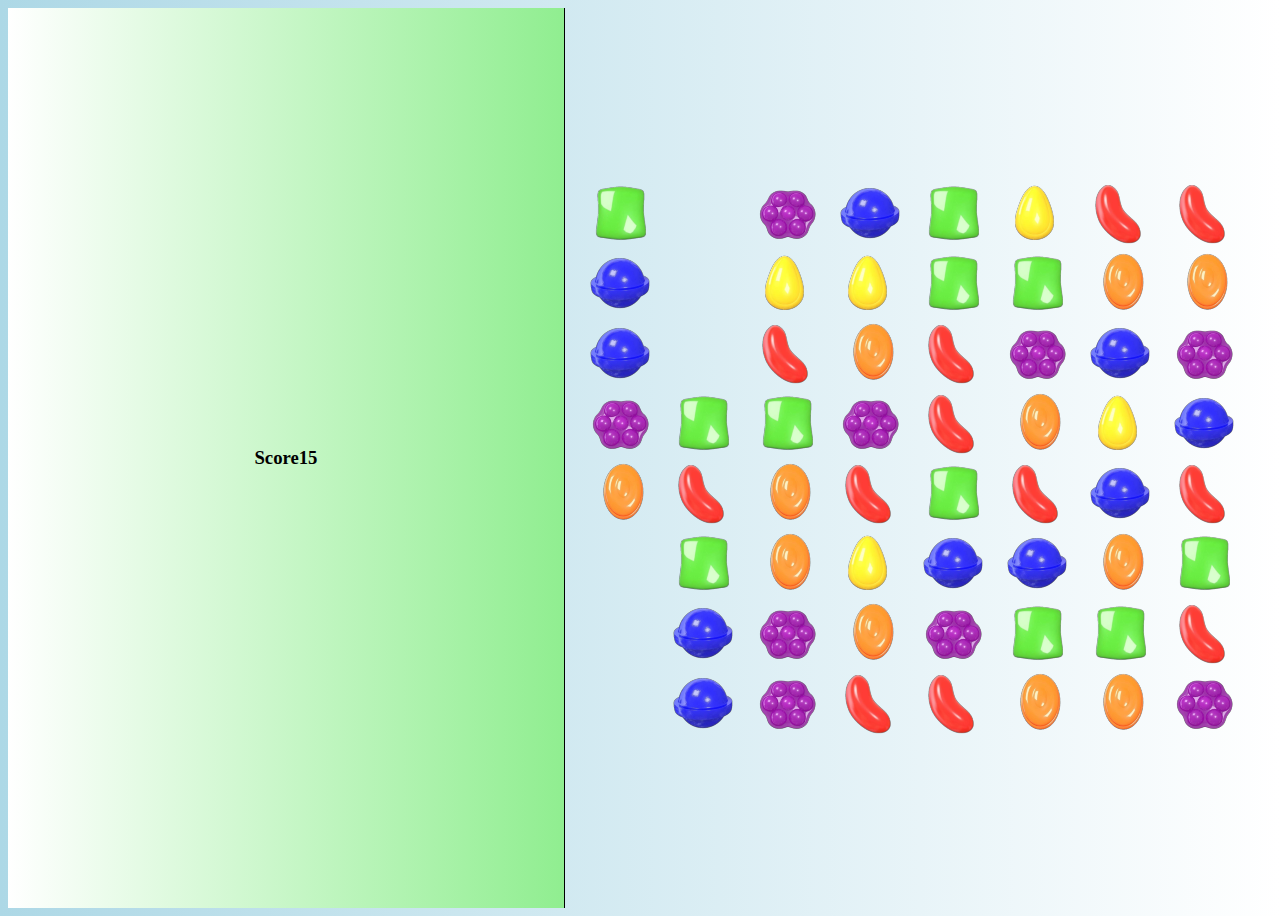
<file: candy-cush/index.html>
<!DOCTYPE html>
<html lang="en">
<head>
    <meta charset="UTF-8">
    <meta name="viewport" content="width=device-width, initial-scale=1.0">
    <title>Document</title>
    <link rel="stylesheet" href="style.css">
</head>
<body>
    <div class="score-board">
        <h3>Score</h3>
        <h3 id="score"></h3>
    </div>
    <div class="grid"></div>
    <script src="index.js"></script>
</body>
</html>
</file>
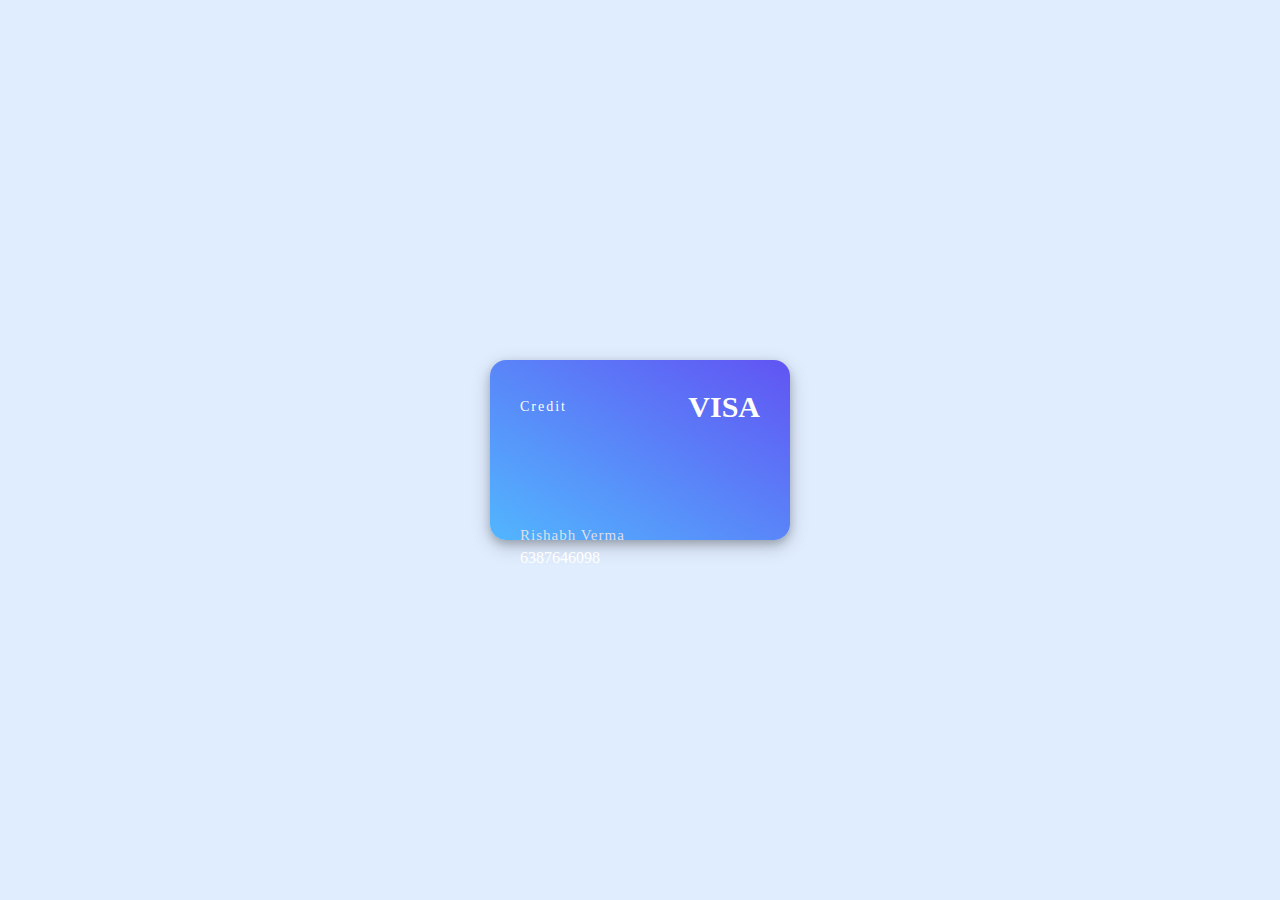
<file: credit/index.html>
<!DOCTYPE html>
<html lang="en">
<head>
    <meta charset="UTF-8">
    <meta name="viewport" content="width=device-width, initial-scale=1.0">
    <title>Document</title>
    <link rel="stylesheet" href="style.css">
</head>
<body>
    <div class="main_div">
        <div class="center_div">
            <div class="top_div">
                <h2>Credit</h2>
                <h1>visa</h1>
            </div>
            <div class="bottom_div">
                <h2>Rishabh Verma</h2>
                <p>6387646098</p>
            </div>
        </div>
    </div>
</body>
</html>
</file>
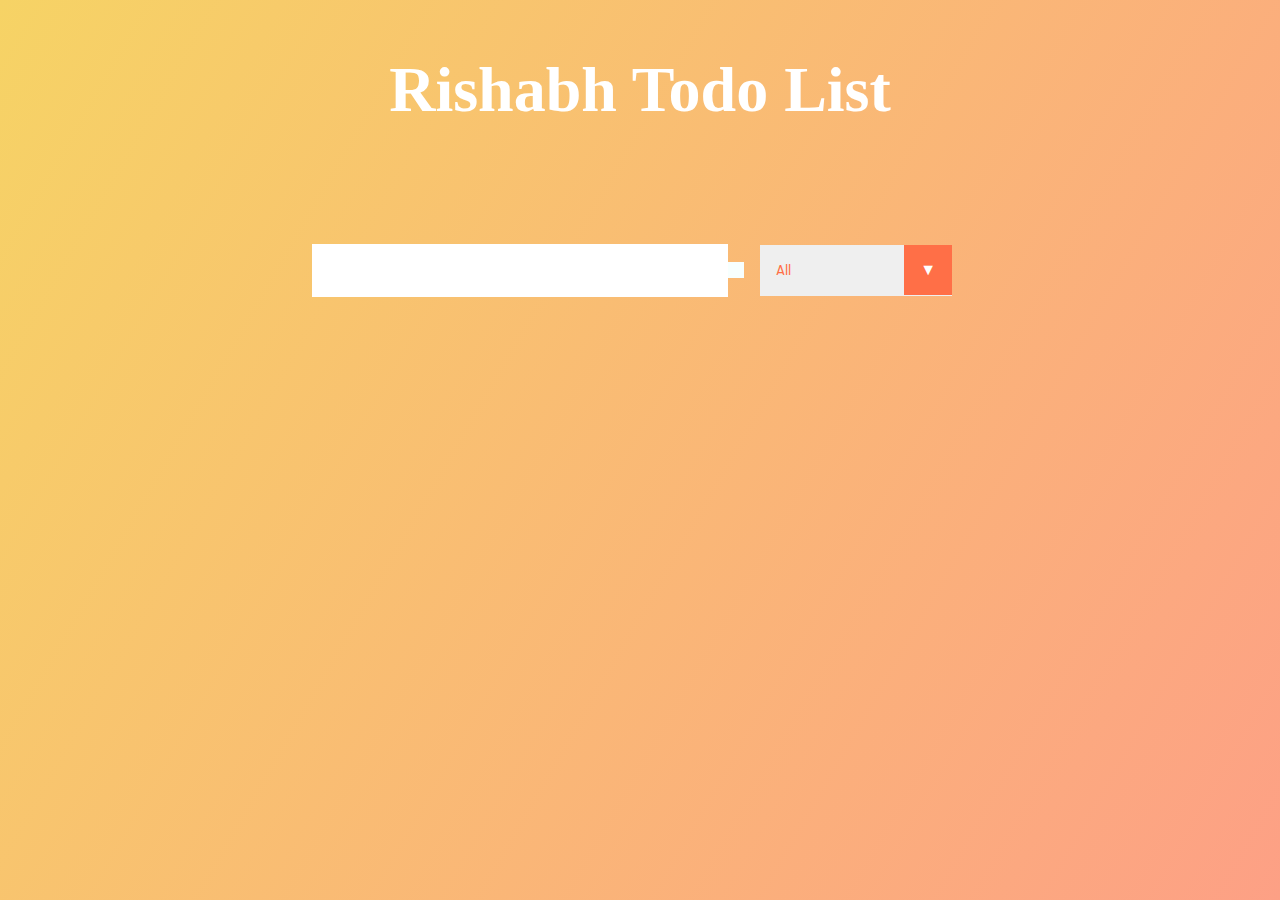
<file: todolist/index.html>
<!DOCTYPE html>
<html lang="en">
  <head>
    <meta charset="UTF-8" />
    <meta name="viewport" content="width=device-width, initial-scale=1.0" />
    <title>TodoList</title>
    <link
      href="https://fonts.googleapis.com/css?family=Poppins&display=swap"
      rel="stylesheet"
    />
    <link
      rel="stylesheet"
      href="https://cdnjs.cloudflare.com/ajax/libs/font-awesome/5.12.1/css/all.min.css"
      integrity="sha256-mmgLkCYLUQbXn0B1SRqzHar6dCnv9oZFPEC1g1cwlkk="
      crossorigin="anonymous"
    />
    <link rel="stylesheet" href="./style.css" />
  </head>
  <body>
    <header>
      <h1>Rishabh Todo List</h1>
    </header>
    <form>
      <input type="text" class="todo-input" />
      <button class="todo-button" type="submit">
        <i class="fas fa-plus-square"></i>
      </button>
      <div class="select">
        <select name="todos" class="filter-todo">
          <option value="all">All</option>
          <option value="completed">Completed</option>
          <option value="uncompleted">Uncompleted</option>
        </select>
      </div>
    </form>
    <div class="todo-container">
      <ul class="todo-list"></ul>
    </div>

    <script src="./app.js"></script>
  </body>
</html>
</file>
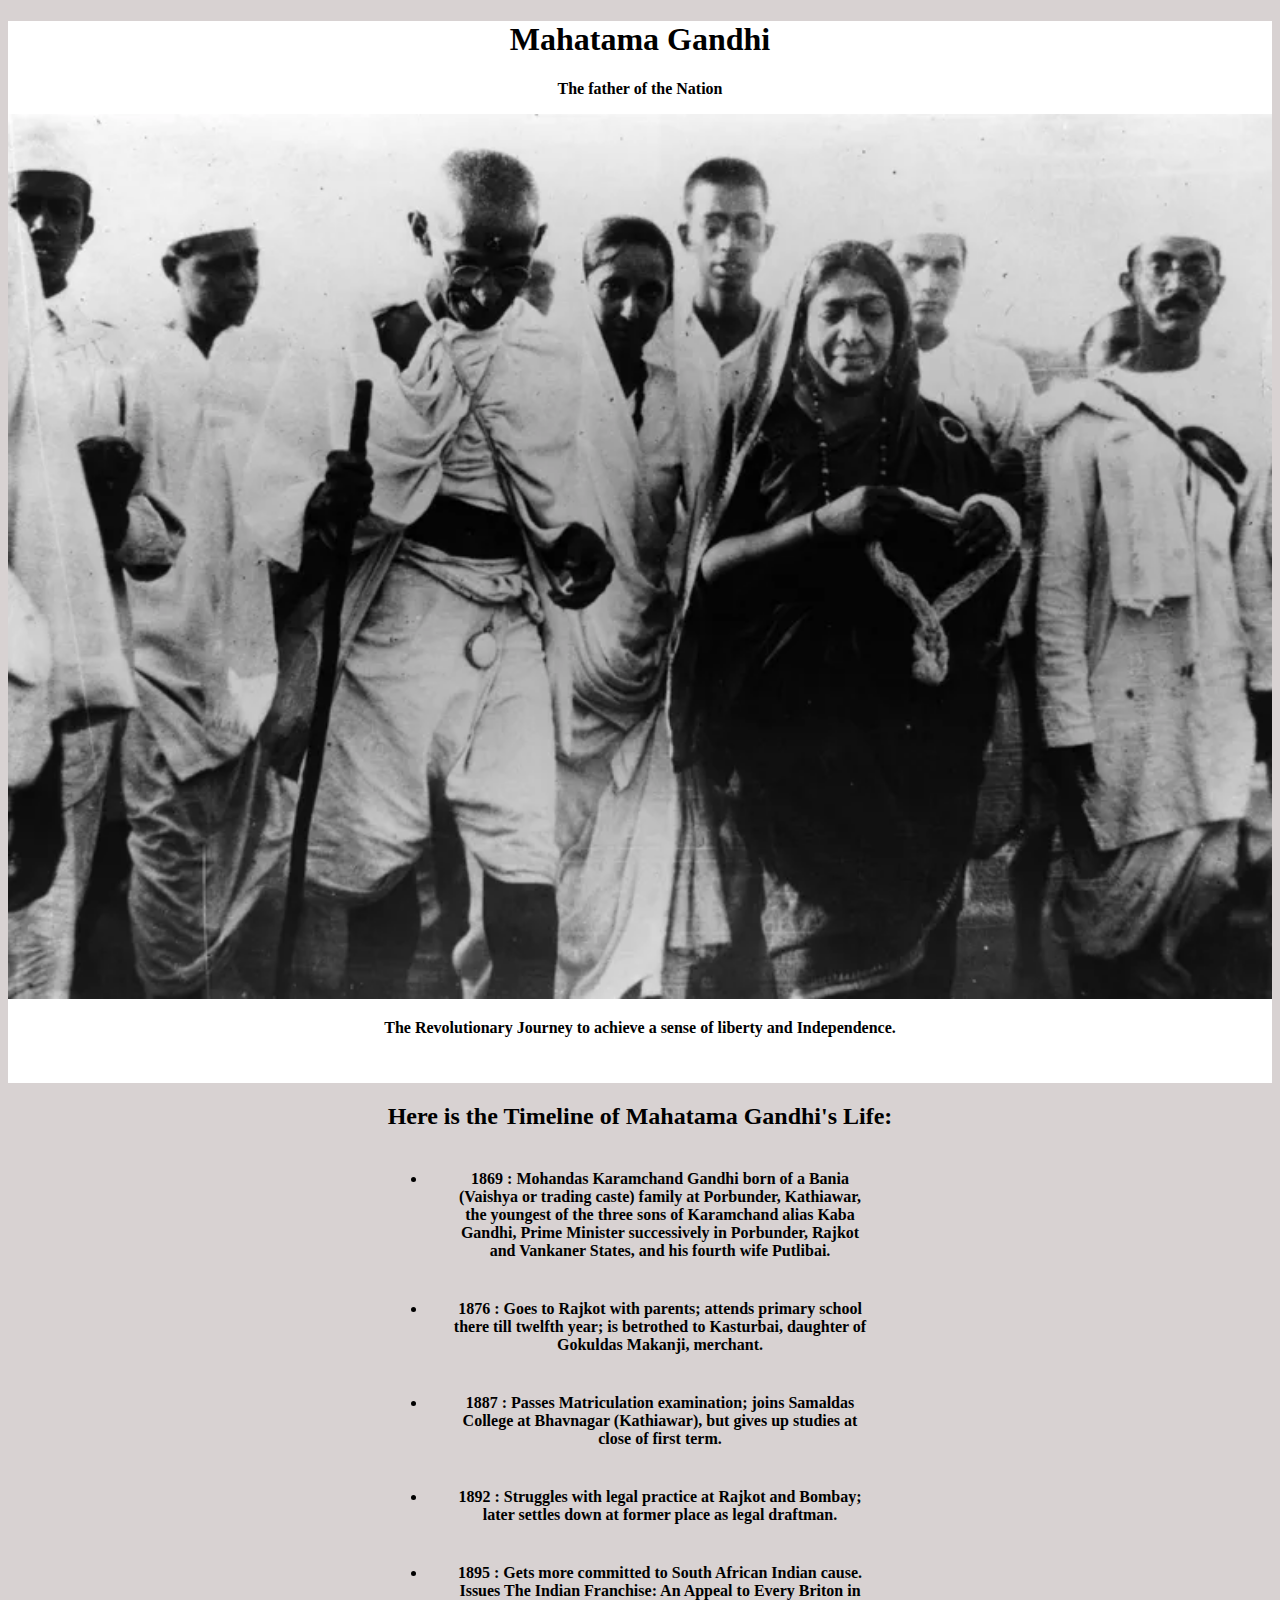
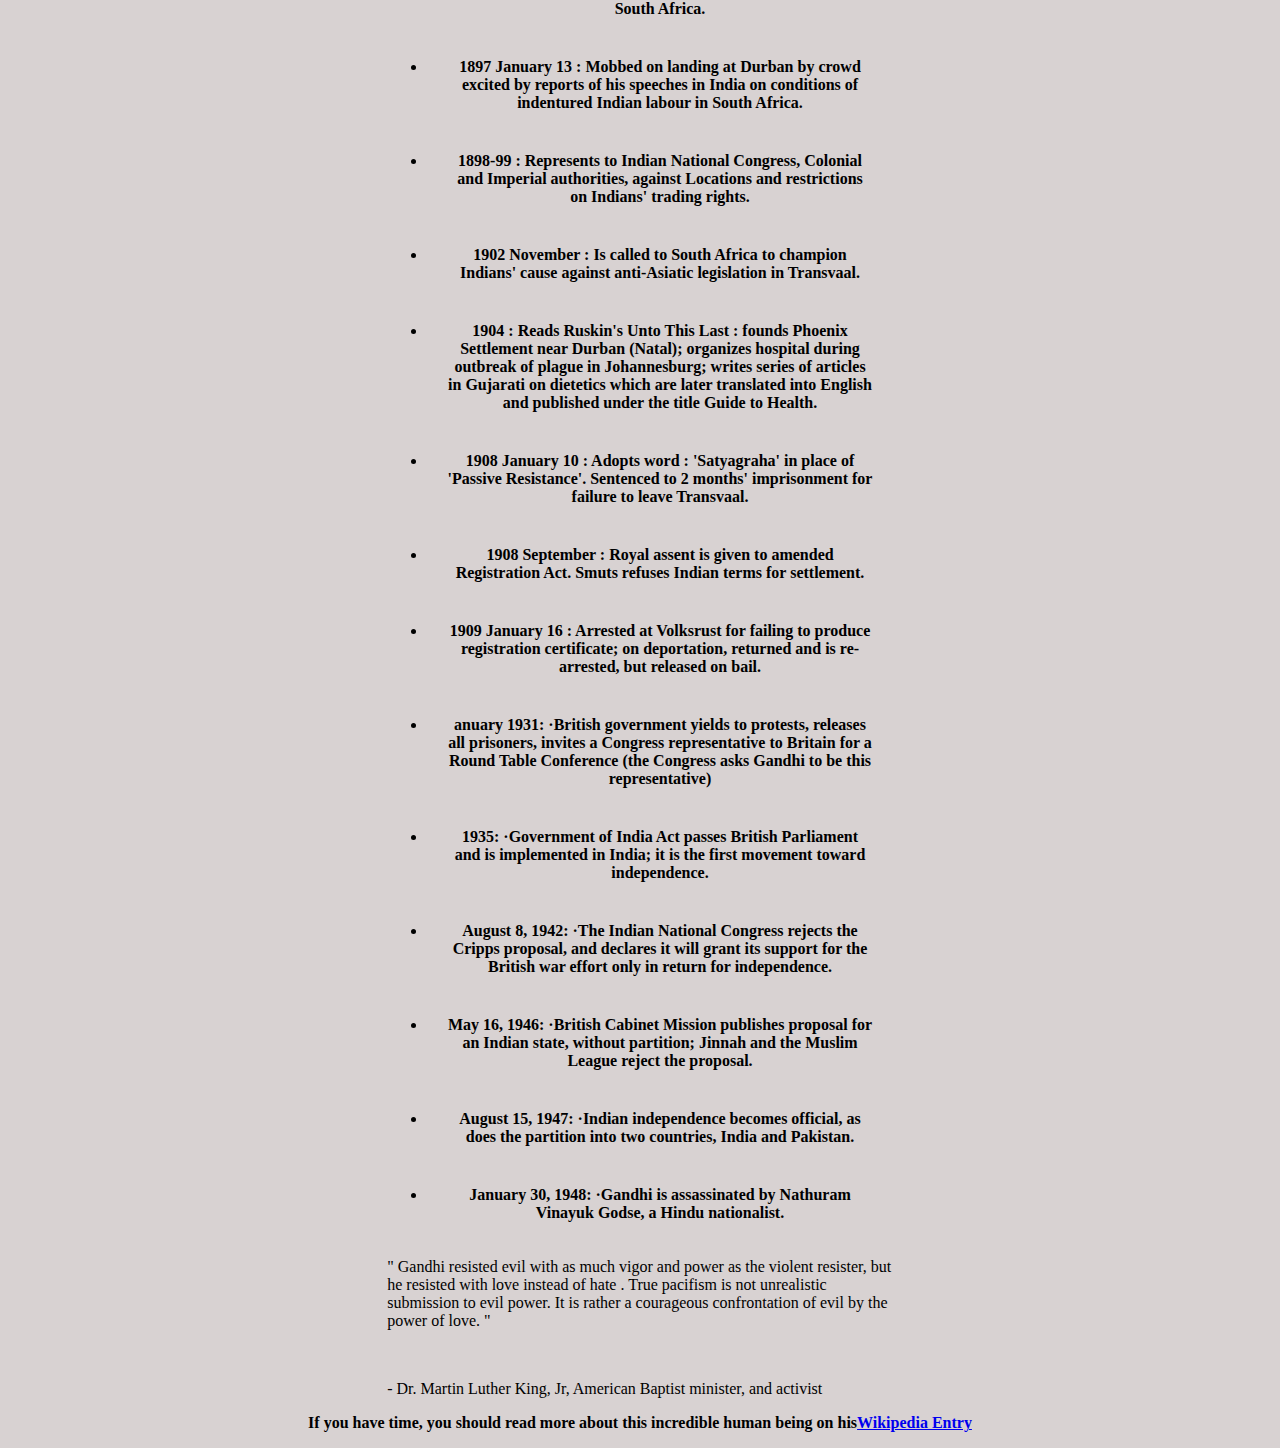
<file: FreeCodeCamp/Project-1/index.html>
<!DOCTYPE html>
<html lang="en">

<head>
    <meta charset="UTF-8">
    <meta name="viewport" content="width=device-width, initial-scale=1.0">
    <title>Tribute Page</title>
</head>
<style>
    

    body {
        background-color: rgb(216, 210, 210);
    }

    img {
        max-width: 100%;
        width: 100%;


    }

    #first {
        text-align: center;
        background-color: white;
        padding-bottom: 30px;
        font-weight: bold;
        font-family: cursive;
    }

    #second {
        margin-top: 30px;
        margin: auto;
        text-align: center;
        width: 40%;
        font-weight: bold;
        font-family: cursive;

    }

    li {
        padding: 20px;
    }
    #third{
        font-family: cursive;
        margin: auto;
        font-weight: 400;
        text-align: left;
        width: 40%;
    


    }
    #footer{
        text-align: center;
        font-weight: bold;
        font-family: cursive;
    }
</style>

<body>
    <div id="first">
        <h1>Mahatama Gandhi</h1>
        <p>The father of the Nation</p>
        <img src="saltmarch-56a48db13df78cf77282f07e.webp" alt="">
        <p>The Revolutionary Journey to achieve a sense of liberty and Independence.</p>
    </div>
    <div id="second">
        <h2>Here is the Timeline of Mahatama Gandhi's Life:</h2>
        <ul>
            <li>1869 : Mohandas Karamchand Gandhi born of a Bania (Vaishya or trading caste) family at Porbunder,
                Kathiawar, the youngest of the three sons of Karamchand alias Kaba Gandhi, Prime Minister successively
                in Porbunder, Rajkot and Vankaner States, and his fourth wife Putlibai.</li>
            <li>1876 : Goes to Rajkot with parents; attends primary school there till twelfth year; is betrothed to
                Kasturbai, daughter of Gokuldas Makanji, merchant.</li>
            <li>1887 : Passes Matriculation examination; joins Samaldas College at Bhavnagar (Kathiawar), but gives up
                studies at close of first term.</li>
            <li>1892 : Struggles with legal practice at Rajkot and Bombay; later settles down at former place as legal
                draftman.</li>
            <li>1895 : Gets more committed to South African Indian cause. Issues The Indian Franchise: An Appeal to
                Every Briton in South Africa.</li>
            <li>1897 January 13 : Mobbed on landing at Durban by crowd excited by reports of his speeches in India on
                conditions of indentured Indian labour in South Africa.</li>
            <li>1898-99 : Represents to Indian National Congress, Colonial and Imperial authorities, against Locations
                and restrictions on Indians' trading rights.</li>
            <li>1902 November : Is called to South Africa to champion Indians' cause against anti-Asiatic legislation in
                Transvaal.</li>
            <li>1904 : Reads Ruskin's Unto This Last : founds Phoenix Settlement near Durban (Natal); organizes hospital
                during outbreak of plague in Johannesburg; writes series of articles in Gujarati on dietetics which are
                later translated into English and published under the title Guide to Health.</li>
            <li>1908 January 10 : Adopts word : 'Satyagraha' in place of 'Passive Resistance'.
                Sentenced to 2 months' imprisonment for failure to leave Transvaal.</li>
            <li>1908 September : Royal assent is given to amended Registration Act.
                Smuts refuses Indian terms for settlement.

            </li>
            <li>1909 January 16 : Arrested at Volksrust for failing to produce registration certificate; on deportation,
                returned and is re-arrested, but released on bail.</li>
            <li>anuary 1931: ·British government yields to protests, releases all prisoners, invites a Congress
                representative to Britain for a Round Table Conference (the Congress asks Gandhi to be this
                representative)</li>
            <li>1935: ·Government of India Act passes British Parliament and is implemented in India; it is the first
                movement toward independence.</li>
            <li>August 8, 1942: ·The Indian National Congress rejects the Cripps proposal, and declares it will grant
                its support for the British war effort only in return for independence.</li>
            <li>May 16, 1946: ·British Cabinet Mission publishes proposal for an Indian state, without partition; Jinnah
                and the Muslim League reject the proposal.</li>
            <li>August 15, 1947: ·Indian independence becomes official, as does the partition into two countries, India
                and Pakistan.</li>
            <li>January 30, 1948: ·Gandhi is assassinated by Nathuram Vinayuk Godse, a Hindu nationalist.
            </li>
        </ul>
    </div>
    <div id="third">
        <p>" Gandhi resisted evil with as much vigor and power as the violent resister, but he resisted with love instead
            of hate
            . True pacifism is not unrealistic submission to evil power. It is rather a courageous confrontation of evil
            by the power of love. "</p>
            <br>
            <p>- Dr. Martin Luther King, Jr, American Baptist minister, and activist</p>
        
    </div>
    <div id="footer">
        <p>If you have time, you should read more about this incredible human being on his<a
            href="https://www.wikipedia.org/">Wikipedia Entry</a>


    </div>


</body>

</html>
</file>
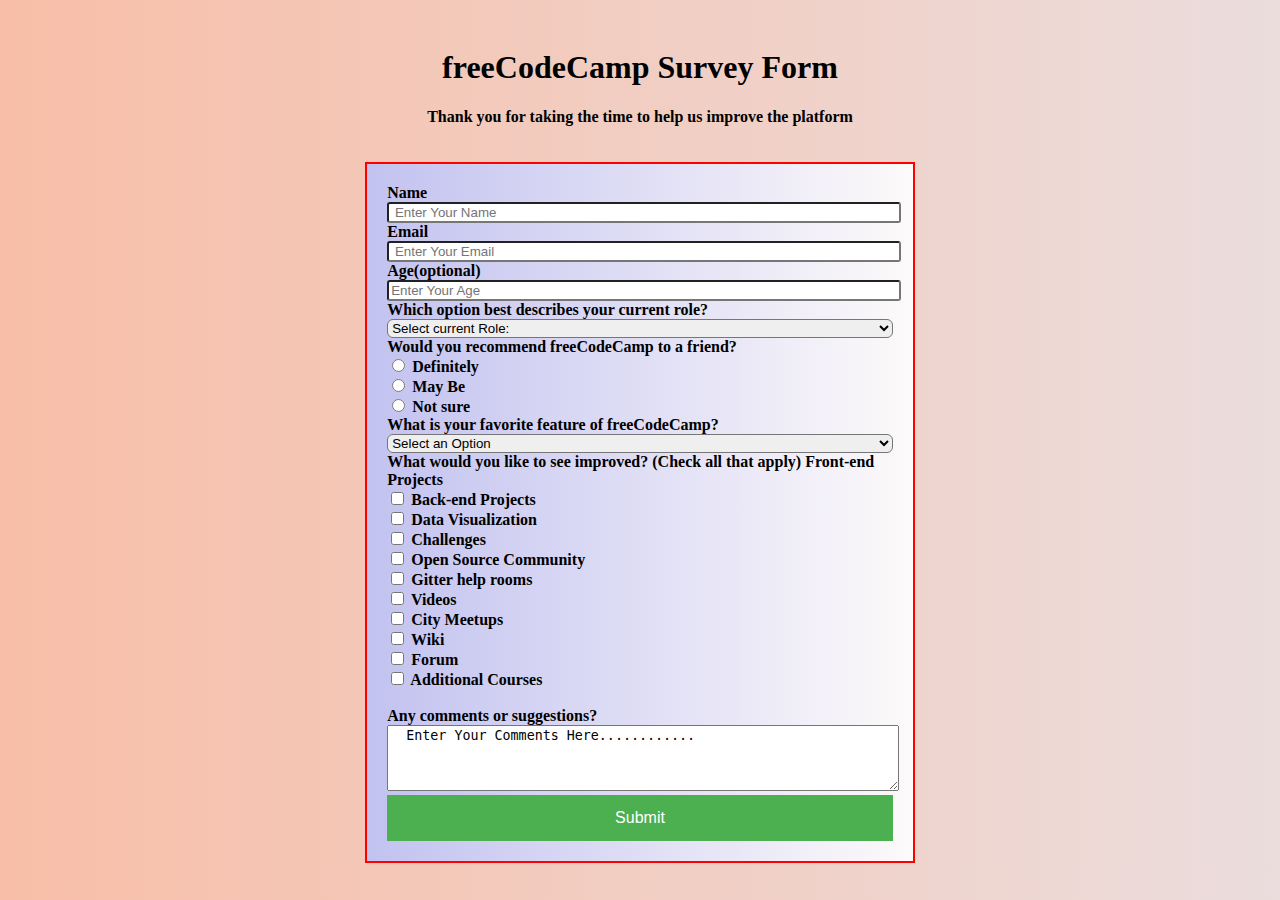
<file: FreeCodeCamp/Project-2/index.html>
<!DOCTYPE html>
<html lang="en">

<head>
    <meta charset="UTF-8">
    <meta name="viewport" content="width=device-width, initial-scale=1.0">
    <link rel="stylesheet" href="https://cdn.jsdelivr.net/npm/bootstrap@4.5.3/dist/css/bootstrap.min.css"
        integrity="sha384-TX8t27EcRE3e/ihU7zmQxVncDAy5uIKz4rEkgIXeMed4M0jlfIDPvg6uqKI2xXr2" crossorigin="anonymous">
    <title>Survey Form</title>
    <style>
        body {
            background-image: linear-gradient(to right, rgb(248, 190, 167), rgb(235, 221, 221));
            font-weight: bold;
            font-family: cursive;
            box-sizing: border-box;
        }

        #first {
            padding: 20px;
            text-align: center;
        }

        #second {
            text-align: left;
            width: 40%;
            border: 2px solid red;
            margin: auto;
            padding: 20px;
            background-image: linear-gradient(to right,rgb(194, 194, 240),rgb(253, 250, 250));

        }

        input {
            width: 100%;
            border-radius: 3px
        }

        select {
            width: 100%;
            border-radius: 6px
        }

        input[type='radio'] {
            width: auto;
        }

        input[type='checkbox'] {
            width: auto;
        }
        textarea{
            width: 100%;
        }

        .block {
            display: block;
            width: 100%;
            border: none;
            background-color: #4CAF50;
            color: white;
            padding: 14px 28px;
            font-size: 16px;
            cursor: pointer;
            text-align: center;
        }

        
    </style>
</head>

<body>
    <div id="first">
        <h1>freeCodeCamp Survey Form</h1>
        <p>Thank you for taking the time to help us improve the platform</p>
    </div>
    <div id="second">
        <label for="">Name</label>
        <br>
        <input type="=text" placeholder=" Enter Your Name">
        <label for="">Email</label>
        <br>
        <input type="=text" placeholder=" Enter Your Email">
        <label for="">Age(optional)</label>
        <br>
        <input type="=text" placeholder="Enter Your Age">
        <br>
        <label for="">Which option best describes your current role?</label>
        <select name="cars" id="cars">
            <option value="" disabled selected>Select current Role:</option>
            <option value="volvo">Student</option>
            <option value="volvo">Full time job</option>
            <option value="saab">Full time learner</option>
            <option value="opel">Prefer Not To Say</option>
            <option value="audi">Others</option>
        </select>
        <br>
        <label for="">Would you recommend freeCodeCamp to a friend?</label>
        <br>
        <input type="radio" id="male" name="gender" value="male">
        <label for="male">Definitely</label><br>
        <input type="radio" id="female" name="gender" value="female">
        <label for="female">May Be</label><br>
        <input type="radio" id="other" name="gender" value="other">
        <label for="other">Not sure</label>
        <br>
        <label for="">What is your favorite feature of freeCodeCamp?</label>
        <select name="cars" id="cars">
            <option value="" disabled selected>Select an Option</option>
            <option value="volvo">Challenges</option>
            <option value="volvo">Projects</option>
            <option value="saab">Community</option>
            <option value="opel">Open Source</option>

        </select>
        <br>
        <label for="">What would you like to see improved? (Check all that apply)</label>
        <label for="vehicle2">Front-end Projects</label><br>
        <input type="checkbox" id="vehicle3" name="vehicle3" value="Boat">
        <label for="vehicle3"> Back-end Projects</label><br>
        <input type="checkbox" id="vehicle1" name="vehicle1" value="Bike">
        <label for="vehicle1"> Data Visualization</label><br>
        <input type="checkbox" id="vehicle2" name="vehicle2" value="Car">
        <label for="vehicle2"> Challenges</label><br>
        <input type="checkbox" id="vehicle3" name="vehicle3" value="Boat">
        <label for="vehicle3"> Open Source Community</label><br>
        <input type="checkbox" id="vehicle1" name="vehicle1" value="Bike">
        <label for="vehicle1"> Gitter help rooms</label><br>
        <input type="checkbox" id="vehicle2" name="vehicle2" value="Car">
        <label for="vehicle2"> Videos</label><br>
        <input type="checkbox" id="vehicle3" name="vehicle3" value="Boat">
        <label for="vehicle3"> City Meetups</label><br>
        <input type="checkbox" id="vehicle1" name="vehicle1" value="Bike">
        <label for="vehicle1"> Wiki</label><br>
        <input type="checkbox" id="vehicle2" name="vehicle2" value="Car">
        <label for="vehicle2"> Forum</label><br>
        <input type="checkbox" id="vehicle3" name="vehicle3" value="Boat">
        <label for="vehicle3"> Additional Courses</label><br>
        <br>
        
        <label for="">Any comments or suggestions?</label>
        <textarea id="w3review" name="w3review" rows="4" cols="50">
  Enter Your Comments Here............
  </textarea>
        <br>

        <button class="block">Submit</button>




    </div>
    <script src="https://code.jquery.com/jquery-3.5.1.slim.min.js"
        integrity="sha384-DfXdz2htPH0lsSSs5nCTpuj/zy4C+OGpamoFVy38MVBnE+IbbVYUew+OrCXaRkfj"
        crossorigin="anonymous"></script>
    <script src="https://cdn.jsdelivr.net/npm/bootstrap@4.5.3/dist/js/bootstrap.bundle.min.js"
        integrity="sha384-ho+j7jyWK8fNQe+A12Hb8AhRq26LrZ/JpcUGGOn+Y7RsweNrtN/tE3MoK7ZeZDyx"
        crossorigin="anonymous"></script>
</body>

</html>
</file>
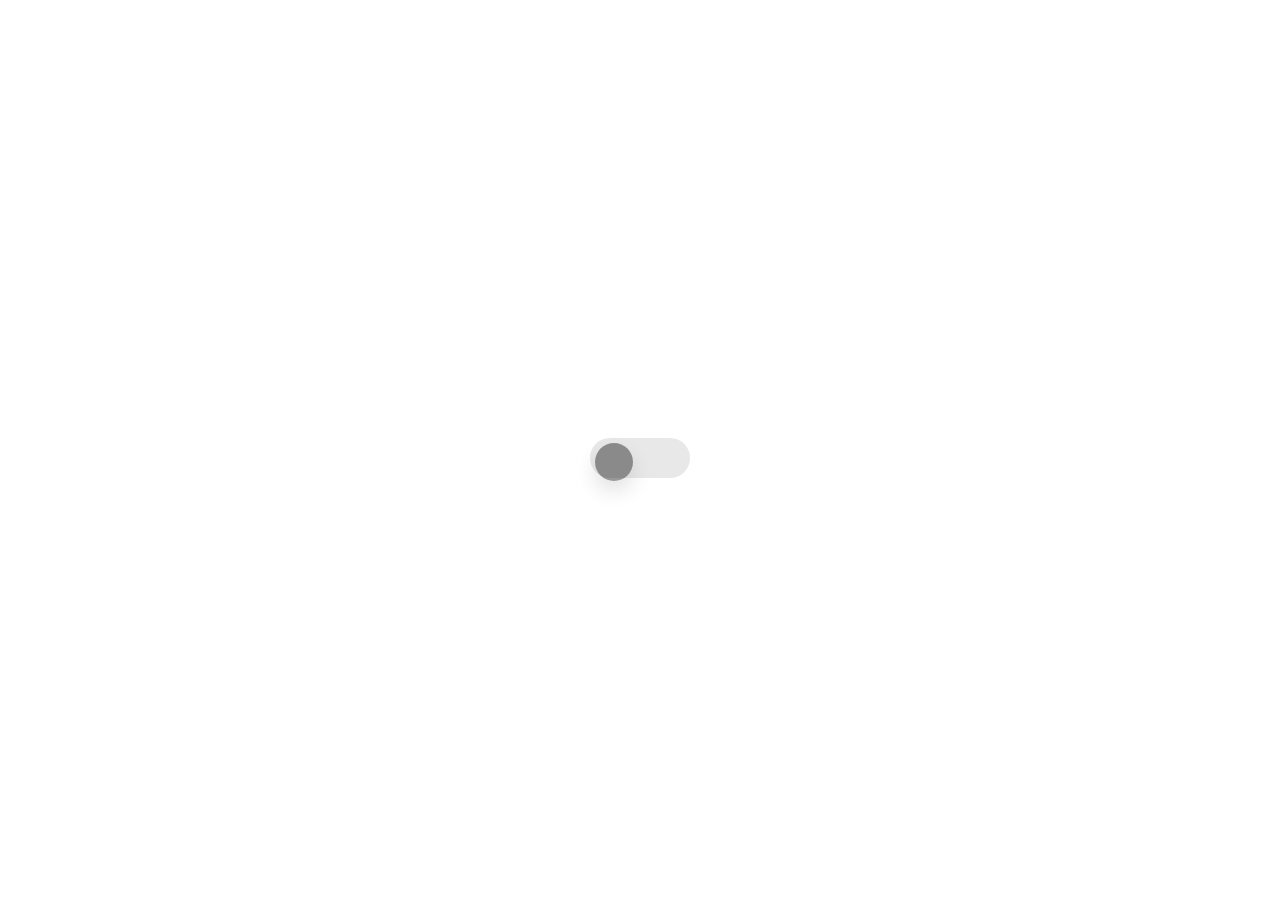
<file: FreeCodeCamp/Project-3/index.html>
<!DOCTYPE html>
<html lang="en">
<head>
    <meta charset="UTF-8">
    <meta name="viewport" content="width=device-width, initial-scale=1.0">
    <title>Document</title>
    <style>
        body{
            display: flex;
            justify-content: center;
            align-items: center;
            min-height: 100vh;

        }
        .switch{
            position: relative;
            width: 100px;
            background: rgba(100,100,100, 0.15);
            height: 40px;
            border-radius: 25px;
            cursor: pointer;
        }
        .input{
            position: absolute;
            left: 0px;
            top: 0px;
            width: 100%;
            height: 100%;
            z-index: 1;
            opacity: 0;
            cursor: pointer;

        }
        .circle{
            position: absolute;
            left: 0px;
            top: 0px;
            width: 38px;
            height: 38px;
            margin: 5px;
            z-index: 2;
            background: black;
            border-radius: 20px;
            opacity: 0.4;
            box-shadow: 0px 10px 20px 0px rgba(50,50,50, 0.35);
            transition: all 0.25ms,ease;
        }
        .switch :hover{
            background: rgba(100,100,100, 0.25);

        }
        .switch:active.circle{
            width: 50px;
        }
        .input:checked~.circle{
            left: 52px;
            opacity: 1;
        }
        .switch:active .input :checked~.circle{
            left: 40px;
        }
    </style>
</head>
<body>
    <div class="switch">
        <input type="checkbox" class="input"/>
        <div class="circle"></div>
    </div>
    
</body>
</html>
</file>
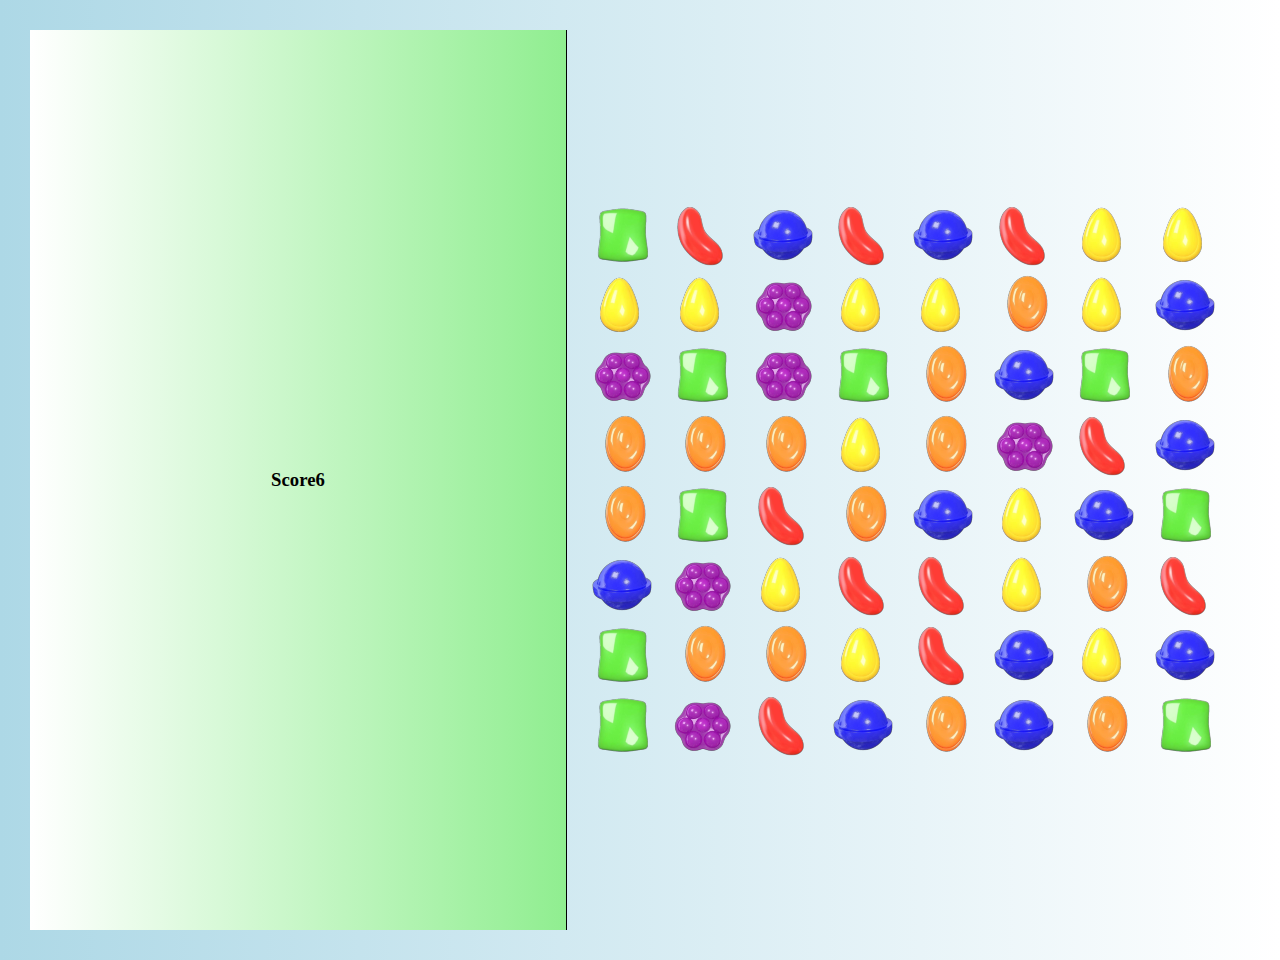
<file: Game/candy-cush - Copy/index.html>
<!DOCTYPE html>
<html lang="en">
<head>
    <meta charset="UTF-8">
    <meta name="viewport" content="width=device-width, initial-scale=1.0">
    <title>Candy Crush</title>
    <link rel="stylesheet" href="style.css">
</head>
<body>
    <div class="score-board">
        <h3>Score</h3>
        <h3 id="score"></h3>
    </div>
    <div class="grid"></div>
    <script src="index.js"></script>
</body>
</html>
</file>
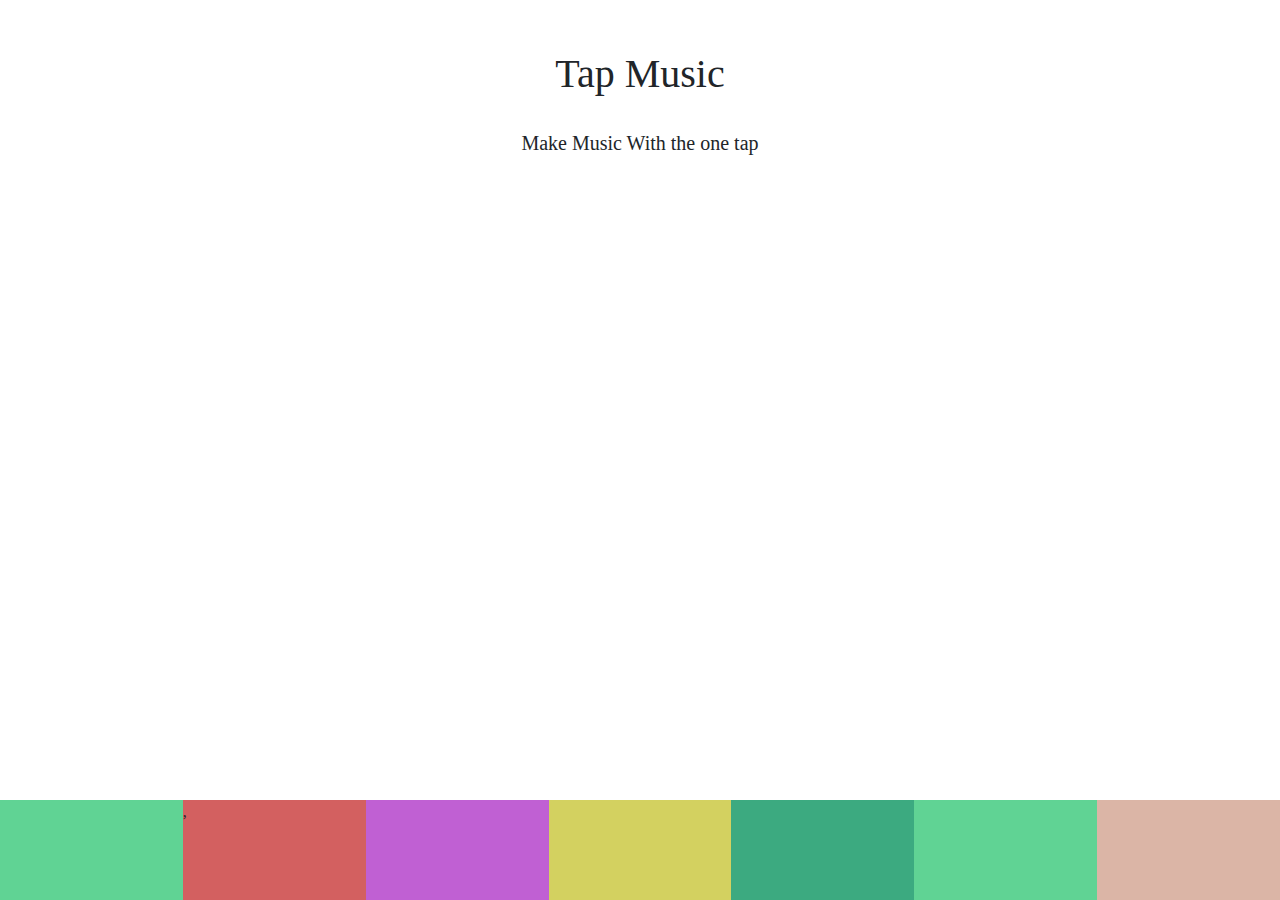
<file: Game/Music-Drum/index.html>
<!DOCTYPE html>
<html lang="en">

<head>
    <meta charset="UTF-8">
    <meta name="viewport" content="width=device-width, initial-scale=1.0">
    <link rel="stylesheet" href="https://stackpath.bootstrapcdn.com/bootstrap/4.4.1/css/bootstrap.min.css"
        integrity="sha384-Vkoo8x4CGsO3+Hhxv8T/Q5PaXtkKtu6ug5TOeNV6gBiFeWPGFN9MuhOf23Q9Ifjh" crossorigin="anonymous">
        <link rel="stylesheet" href="./style.css">
    <title>Music Drum</title>
</head>

<body>
    <div class="app">
        <header>
            <h1>Tap Music</h1>
            <p>Make Music With the one tap</p>
        </header>
        <div class="visual">
          

        </div>
        <div class="pads">
            <div class="pad1">
                <audio class="sound" src="./sounds/bubbles.mp3"></audio>
            </div>
            <div class="pad2">
                ,<audio class="sound" src="./sounds/clay.mp3"></audio>
            </div>
            <div class="pad3">
                <audio class="sound" src="./sounds/confetti.mp3"></audio>
            </div>
            <div class="pad4">
                <audio class="sound" src="./sounds/glimmer.mp3"></audio>
            </div>
            <div class="pad5">
                <audio class="sound" src="./sounds/moon.mp3"></audio>
            </div>
            <div class="pad6">
                <audio class="sound" src="./sounds/ufo.mp3"></audio>
            </div>
            <div class="pad7">
                <audio class="sound" src="./sounds/christmas_angels-sms.mp3"></audio>
            </div>
        </div>
    </div>
   <script src="./index.js"></script>
</body>

</html>
</file>
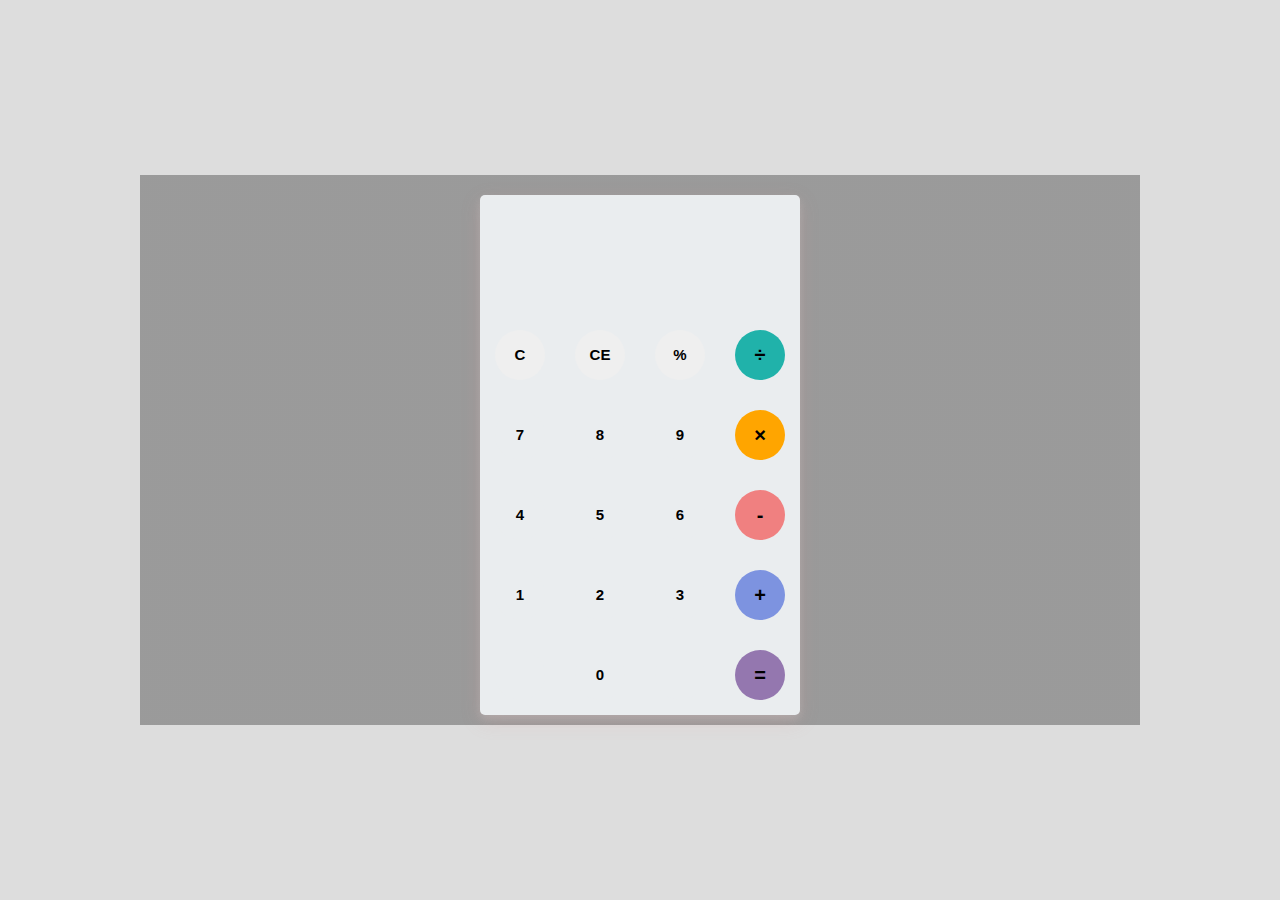
<file: Game/calculater.html>
<!doctype html>
<html lang="en">

<head>
    <!-- Required meta tags -->
    <meta charset="utf-8">
    <meta name="viewport" content="width=device-width, initial-scale=1, shrink-to-fit=no">

    <!-- Bootstrap CSS -->
    <link rel="stylesheet" href="https://stackpath.bootstrapcdn.com/bootstrap/4.4.1/css/bootstrap.min.css"
        integrity="sha384-Vkoo8x4CGsO3+Hhxv8T/Q5PaXtkKtu6ug5TOeNV6gBiFeWPGFN9MuhOf23Q9Ifjh" crossorigin="anonymous">

    <title>Calculator</title>
    <style>
      *{ margin: 0; padding: 0; box-sizing: border-box; }

body{
	min-height: 100vh;
	display: flex; justify-content: center;
	align-items: center;
	background-color: #ddd;
	font-family: 'Poppins', sans-serif;
	padding: 30px;
}

#container{
	width: 1000px;
	height: 550px;
	background-image: linear-gradient(rgba(0,0,0,0.3),rgba(0,0,0,0.3));
	margin: 20px auto;	
}
#calculator{
	width: 320px;
	height: 520px;
	background-color: #eaedef;
	margin: 0 auto;
	top: 20px;
	position: relative;
	border-radius: 5px;
	box-shadow: 0 4px 8px 0 rgba(240, 235, 235, 0.2), 0 6px 20px 0 rgba(221, 145, 145, 0.19);
}
#result{
	height: 120px;
}
#history{
	text-align: right;
	height: 20px;
	margin: 0 20px;
	padding-top: 20px;
	font-size: 15px;
	color: #919191;
}
#output{
	text-align: right;
	height: 60px;
	margin: 10px 20px;
	font-size: 30px;
}
#keyboard{
	height: 400px;
}
.operator, .number, .empty{
	width: 50px;
	height: 50px;
	margin: 15px;
	float: left;
	border-radius: 50%;
	border-width: 0;
	font-weight: bold;
	font-size: 15px;
}
.number, .empty{
	background-color: #eaedef;
}
.number, .operator{
	cursor: pointer;
}
.operator:active, .number:active{
	font-size: 13px;
}
.operator:focus, .number:focus, .empty:focus{
	outline: 0;
}
button:nth-child(4){
	font-size: 20px;
	background-color: #20b2aa;
}
button:nth-child(8){
	font-size: 20px;
	background-color: #ffa500;
}
button:nth-child(12){
	font-size: 20px;
	background-color: #f08080;
}
button:nth-child(16){
	font-size: 20px;
	background-color: #7d93e0;
}
button:nth-child(20){
	font-size: 20px;
	background-color: #9477af;
}
    </style>
</head>

<body>
    <div id="container">
        <div id="calculator">
            <div id="result">
                <div id="history">
                    <p id="history-value"></p>
                </div>
                <div id="output">
                    <p id="output-value"></p>
                </div>
            </div>
            <div id="keyboard">
                <button class="operator" id="clear">C</button>
                <button class="operator" id="backspace">CE</button>
                <button class="operator" id="%">%</button>
                <button class="operator" id="/">&#247;</button>
                <button class="number" id="7">7</button>
                <button class="number" id="8">8</button>
                <button class="number" id="9">9</button>
                <button class="operator" id="*">&times;</button>
                <button class="number" id="4">4</button>
                <button class="number" id="5">5</button>
                <button class="number" id="6">6</button>
                <button class="operator" id="-">-</button>
                <button class="number" id="1">1</button>
                <button class="number" id="2">2</button>
                <button class="number" id="3">3</button>
                <button class="operator" id="+">+</button>
                <button class="empty" id="empty"></button>
                <button class="number" id="0">0</button>
                <button class="empty" id="empty"></button>
                <button class="operator" id="=">=</button>
            </div>
        </div>
    </div>
    <script>
      function getHistory(){
	return document.getElementById("history-value").innerText;
}
function printHistory(num){
	document.getElementById("history-value").innerText=num;
}
function getOutput(){
	return document.getElementById("output-value").innerText;
}
function printOutput(num){
	if(num==""){
		document.getElementById("output-value").innerText=num;
	}
	else{
		document.getElementById("output-value").innerText=getFormattedNumber(num);
	}	
}
function getFormattedNumber(num){
	if(num=="-"){
		return "";
	}
	var n = Number(num);
	var value = n.toLocaleString("en");
	return value;
}
function reverseNumberFormat(num){
	return Number(num.replace(/,/g,''));
}
var operator = document.getElementsByClassName("operator");
for(var i =0;i<operator.length;i++){
	operator[i].addEventListener('click',function(){
		if(this.id=="clear"){
			printHistory("");
			printOutput("");
		}
		else if(this.id=="backspace"){
			var output=reverseNumberFormat(getOutput()).toString();
			if(output){//if output has a value
				output= output.substr(0,output.length-1);
				printOutput(output);
			}
		}
		else{
			var output=getOutput();
			var history=getHistory();
			if(output==""&&history!=""){
				if(isNaN(history[history.length-1])){
					history= history.substr(0,history.length-1);
				}
			}
			if(output!="" || history!=""){
				output= output==""?output:reverseNumberFormat(output);
				history=history+output;
				if(this.id=="="){
					var result=eval(history);
					printOutput(result);
					printHistory("");
				}
				else{
					history=history+this.id;
					printHistory(history);
					printOutput("");
				}
			}
		}
		
	});
}
var number = document.getElementsByClassName("number");
for(var i =0;i<number.length;i++){
	number[i].addEventListener('click',function(){
		var output=reverseNumberFormat(getOutput());
		if(output!=NaN){ //if output is a number
			output=output+this.id;
			printOutput(output);
		}
	});
}
    </script>

    <!-- Optional JavaScript -->
    <!-- jQuery first, then Popper.js, then Bootstrap JS -->
    <script src="https://code.jquery.com/jquery-3.4.1.slim.min.js"
        integrity="sha384-J6qa4849blE2+poT4WnyKhv5vZF5SrPo0iEjwBvKU7imGFAV0wwj1yYfoRSJoZ+n"
        crossorigin="anonymous"></script>
    <script src="https://cdn.jsdelivr.net/npm/popper.js@1.16.0/dist/umd/popper.min.js"
        integrity="sha384-Q6E9RHvbIyZFJoft+2mJbHaEWldlvI9IOYy5n3zV9zzTtmI3UksdQRVvoxMfooAo"
        crossorigin="anonymous"></script>
    <script src="https://stackpath.bootstrapcdn.com/bootstrap/4.4.1/js/bootstrap.min.js"
        integrity="sha384-wfSDF2E50Y2D1uUdj0O3uMBJnjuUD4Ih7YwaYd1iqfktj0Uod8GCExl3Og8ifwB6"
        crossorigin="anonymous"></script>
</body>

</html>
</file>
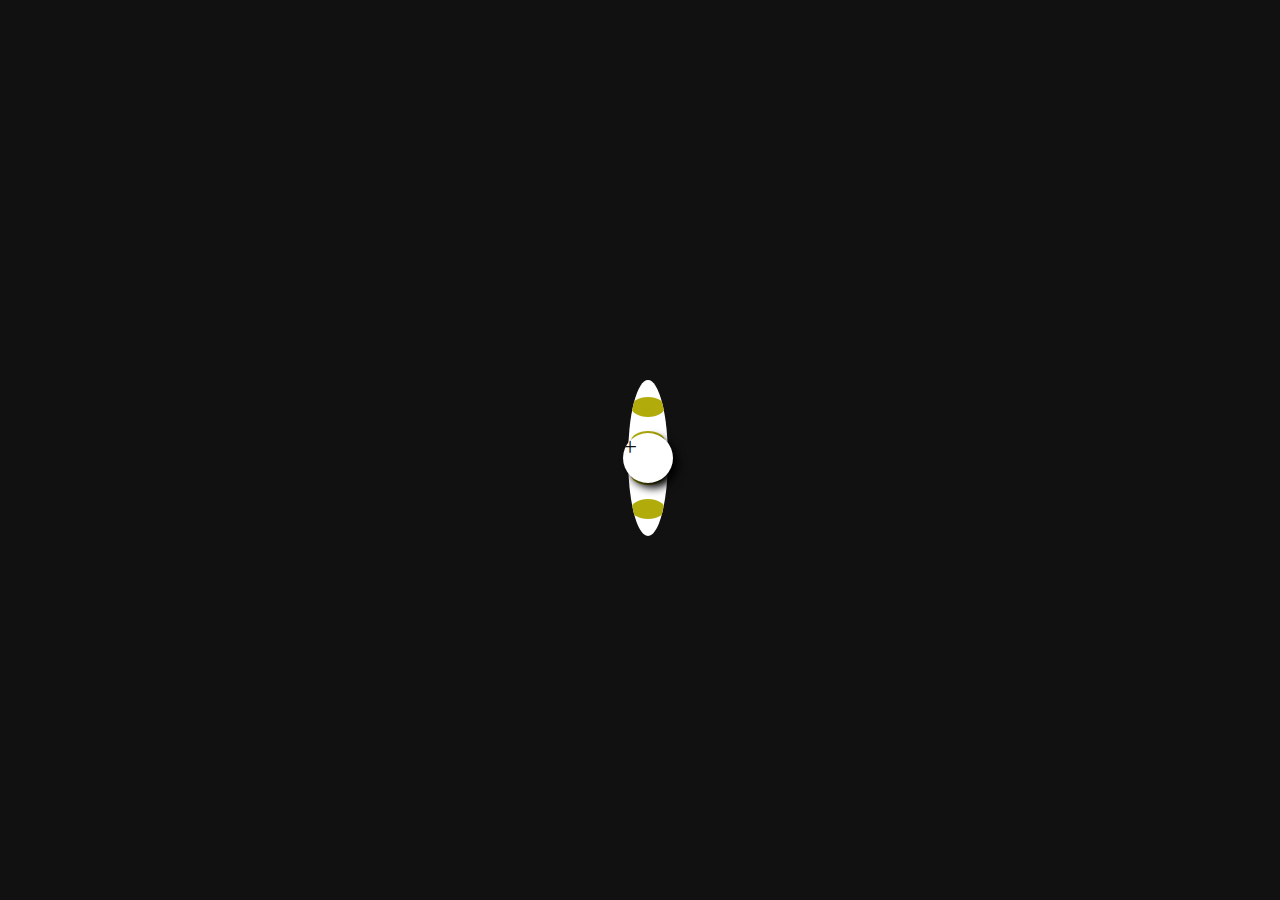
<file: InstaGram Stuff/messanger.html>
<!DOCTYPE html>
<html lang="en">
<head>
    <meta charset="UTF-8">
    <meta name="viewport" content="width=device-width, initial-scale=1.0">
    <title>Document</title>
    <style>
        body{
            background-color: #111;
            top: 50%;
            left: 50%;
            position: absolute;
            transform: translate(-50%,-50%);
            overflow: hidden;
        }
        .msgbox{
            width: 20px;
            width: 20px;
            background-color: #ffffff;
            border-radius: 50%;
            color: #ffffff;
            position: relative;
            display: grid;
            overflow: hidden;
            padding: 10px;
            transition: all 0.6s ease-in-out;
        }
        .resize{
            width: 50px;
            height: 200px;
            border-radius: 15px;
            transform: rotate(90deg);
            box-shadow: 6px 6px 20px 0px #000000;
        }
        .items{
            display: flex;
            justify-content: center;
            color: #111111;
            border-radius: 50%;
            background: #b1ac0b;
            align-items: center;
            transform: rotate(-90deg);
            height: 34px;
            width: 34p;
            cursor: pointer;
        }
        .button{
            background-color: #ffffff;
            color: #111;
            cursor: pointer;
            font-size: 25px;
            border-radius: 50%;
            width: 50px;
            height: 50px;
            position: absolute;
            top: 50%;
            left: 50%;
            transform: translate(-50%,-50%);
            overflow: hidden;
            box-shadow: 5px 5px 8px 0px rgb(0,0,0);
            z-index: 3;
            transition: all ease cubic-bezier(0.63 ,0.18,0.83,0.67);
        }
        .move{
            width: 40px;
            top: 785;
            height: 40px;
        }
    </style>
</head>
<body>
    <div class="wrapper">
        <div class="msgbox" id="msg">
            <div class="items item1">
                <i class="fa fa-camera-retro" aria-hidden="true"></i>

            </div>
            <div class="items item2">
                <i class="fa fa-file" aria-hidden="true"></i>

            </div>
            <div class="items item3">
                <i class="fa fa-microphone" aria-hidden="true"></i>

            </div>
            <div class="items item4">
                <i class="fa fa-comment" aria-hidden="true"></i>

            </div>
            
        </div>
        <div class="button" id="btn">
            <div class="btn-wrapper">
                <span class="one btn" id="plus">+</span>
                <span class="two btn" id="sendmsg">
                    <i class="fa fa-paper-plane-o" aria-hidden="true"></i>
                </span>
            </div>
        </div>
    </div>
    <script>
        let btnOne=document.getElementById('btn')
        let snd=document.getElementById('sendmsg')
        let close=document.getElementById('plus')
        let msg=document.getElementById('msg')
        btnOne.addEventListener('click',function(){
            btnOne.classList.toggle('move')
            msg.classList.toggle('resize')
            snd.classList.toggle('send')
            close.classList.toggle('one-move')
        })
    </script>
</body>
</html>
</file>
<file: candy-cush/style.css>
.grid{
    width: 560px;
    height: 560px;
    display: flex;
    flex-wrap: wrap;
}
.grid div{
    height: 70px;
    width: 70px;
}
body{
    /* padding: 70px; */
   display: flex;
   flex-direction: row;
   background: linear-gradient(to right ,lightblue,white);
   justify-content: space-between;
   align-items: center;
   font-family: cursive;

}
.score-board{
   
    display: flex;
    flex: 0.5;
    height: 100vh;
    justify-content: center;
    align-items: center;
    border-right:1px solid  black;
    background: linear-gradient(to left,lightgreen,white);
   
}


.grid{
    display: flex;
    flex-direction: column;
    flex: 0.6;
    margin: 20px;
    /* outline: 2px lightblue solid; */
}
</file>
<file: credit/style.css>
*{
    margin: 0;
    padding: 0;
    box-sizing: border-box;
    font-family: cursive;
}
.main_div{
    width: 100vw;
    height: 100vh;
    display: grid;
    place-items: center;
    background-color: hsl(216,100%,94%);

}
.center_div{
    width: 300px;
    height: 180px;
    border-radius: 16px;
    background: linear-gradient(to right top,#52b6fe,#6154f3);
    position: 30px;
    padding: 30px;
    box-shadow: 0 4px 8px 0 rgba(0, 0, 0, 0.2), 0 6px 20px 0 rgba(0, 0, 0, 0.19);

}




.center_div .top_div{
    width: 100%;
    display: flex;
    justify-content: space-between;
    align-items: center;
    color: #fff;

}
.center_div .top_div h2{
    font-size: 14px;
    letter-spacing: 2px;
    font-weight: 300;
}

.center_div .top_div h1{
    text-align: right;
    font-size: 30px;
    text-transform: uppercase;

}
.center_div .bottom_div {
    position: absolute;
    bottom: 37%;
    

}
.center_div .bottom_div h2{
    font-size: 15px;
    font-weight: 300;
    text-transform: capitalize;
    color: #dedfe9;
    margin-bottom: 5px;
    letter-spacing: 1px;

}
.center_div .bottom_div p{
    color: #fff;
}
</file>
<file: todolist/style.css>
* {
    margin: 0;
    padding: 0;
    box-sizing: border-box;
    font-family: cursive;
  }
  body {
    background-image: linear-gradient(120deg, #f6d365 0%, #fda085 100%);
    color: white;
    font-family: "Poppins", sans-serif;
    min-height: 100vh;
  }
  header {
    font-size: 2rem;
  }
  
  header,
  form {
    min-height: 20vh;
    display: flex;
    justify-content: center;
    align-items: center;
  }
  form input,
  form button {
    padding: 0.5rem;
    font-size: 2rem;
    border: none;
    background: white;
  }
  form button {
    color: #ff6f47;
    background: #f7fffe;
    cursor: pointer;
    transition: all 0.3s ease;
  }
  form button:hover {
    background: #ff6f47;
    color: white;
  }
  .todo-container {
    display: flex;
    justify-content: center;
    align-items: center;
  }
  
  .todo-list {
    min-width: 30%;
    list-style: none;
  }
  
  .todo {
    margin: 0.5rem;
    background: white;
    font-size: 1.5rem;
    color: black;
    display: flex;
    justify-content: space-between;
    align-items: center;
    transition: all 1s ease;
  }
  .filter-todo {
    padding: 1rem;
  }
  .todo li {
    flex: 1;
  }
  
  .trash-btn,
  .complete-btn {
    background: #ff6f47;
    color: white;
    border: none;
    padding: 1rem;
    cursor: pointer;
    font-size: 1rem;
  }
  .complete-btn {
    background: rgb(11, 212, 162);
  }
  .todo-item {
    padding: 0rem 0.5rem;
  }
  
  .fa-trash,
  .fa-check {
    pointer-events: none;
  }
  
  .fall {
    transform: translateY(10rem) rotateZ(20deg);
    opacity: 0;
  }
  
  .completed {
    text-decoration: line-through;
    opacity: 0.5;
  }
  
  /*CUSTOM SELECTOR */
  select {
    -webkit-appearance: none;
    -moz-appearance: none;
    -ms-appearance: none;
    appearance: none;
    outline: 0;
    box-shadow: none;
    border: 0 !important;
    background-image: none;
  }
  
  /* Custom Select */
  .select {
    margin: 1rem;
    position: relative;
    overflow: hidden;
  }
  select {
    color: #ff6f47;
    font-family: "Poppins", sans-serif;
    cursor: pointer;
    width: 12rem;
  }
  /* Arrow */
  .select::after {
    content: "\25BC";
    position: absolute;
    top: 0;
    right: 0;
    padding: 1rem;
    background: #ff6f47;
    cursor: pointer;
    pointer-events: none;
  }
  /* Transition */
  /*
  .select:hover::after {
    transform: scale(1.5);
  }
  */
</file>
<file: Game/candy-cush - Copy/style.css>
*{ margin: 0; padding: 0; box-sizing: border-box; }

body{
	min-height: 100vh;
	display: flex; justify-content: center;
	align-items: center;
	background-color: #ddd;
	font-family: 'Poppins', sans-serif;
	padding: 30px;
}
.grid{
    width: 560px;
    height: 560px;
    display: flex;
    flex-wrap: wrap;
}
.grid div{
    height: 70px;
    width: 70px;
}
body{
    /* padding: 70px; */
   display: flex;
   flex-direction: row;
   background: linear-gradient(to right ,lightblue,white);
   justify-content: space-between;
   align-items: center;
   font-family: cursive;

}
.score-board{
   
    display: flex;
    flex: 0.5;
    height: 100vh;
    justify-content: center;
    align-items: center;
    border-right:1px solid  black;
    background: linear-gradient(to left,lightgreen,white);
   
}


.grid{
    display: flex;
    flex-direction: column;
    flex: 0.6;
    margin: 20px;
    /* outline: 2px lightblue solid; */
}
</file>
<file: Game/Music-Drum/style.css>
*{
    margin: 0;
    padding: 0;
    box-sizing: border-box;
}
body{
    font-family: cursive;
    background-color: #ffffff;
}
.app{
    height: 100vh;
    display: flex;
    flex-direction: column;
    justify-content: space-between;
    align-items: center;
}
header h1{
    margin: 50px 0px 30px 0px;
    text-align: center;
    font-size: 40px;
}
header p{
    font-size: 20px;
}
.pads{
background: lightblue;
width: 100%;
display: flex;
}
.pads >div{
    height: 100px;
    width: 100px;
    flex: 1;
    cursor: pointer;
    width: fit-content;
}
.pad1{
    background: #60d394;
}
.pad2{
    background: #d36060;
}
.pad3{
    background: #c060d3;
}
.pad4{
    background: #d3d160;
}
.pad5{
    background: #3caa80;
}
.pad6{
background: #60d394;
}
.pad7{
    background: rgb(219, 181, 166);
}
@keyframes jump{
    0%{
        bottom :0%;
        left: 20%;

    }
    50%{
        bottom: 50%;
        left: 50%;
    }
    100%{
        bottom: 0%;
        left: 80%;
    }

}
.visual > div{
    position: absolute;
    height: 50px;
    width: 50px;
    border-radius: 50%;
    bottom: 0%;
    left: 20%;
    bottom: 0%;
    z-index: -1;
}
</file>
